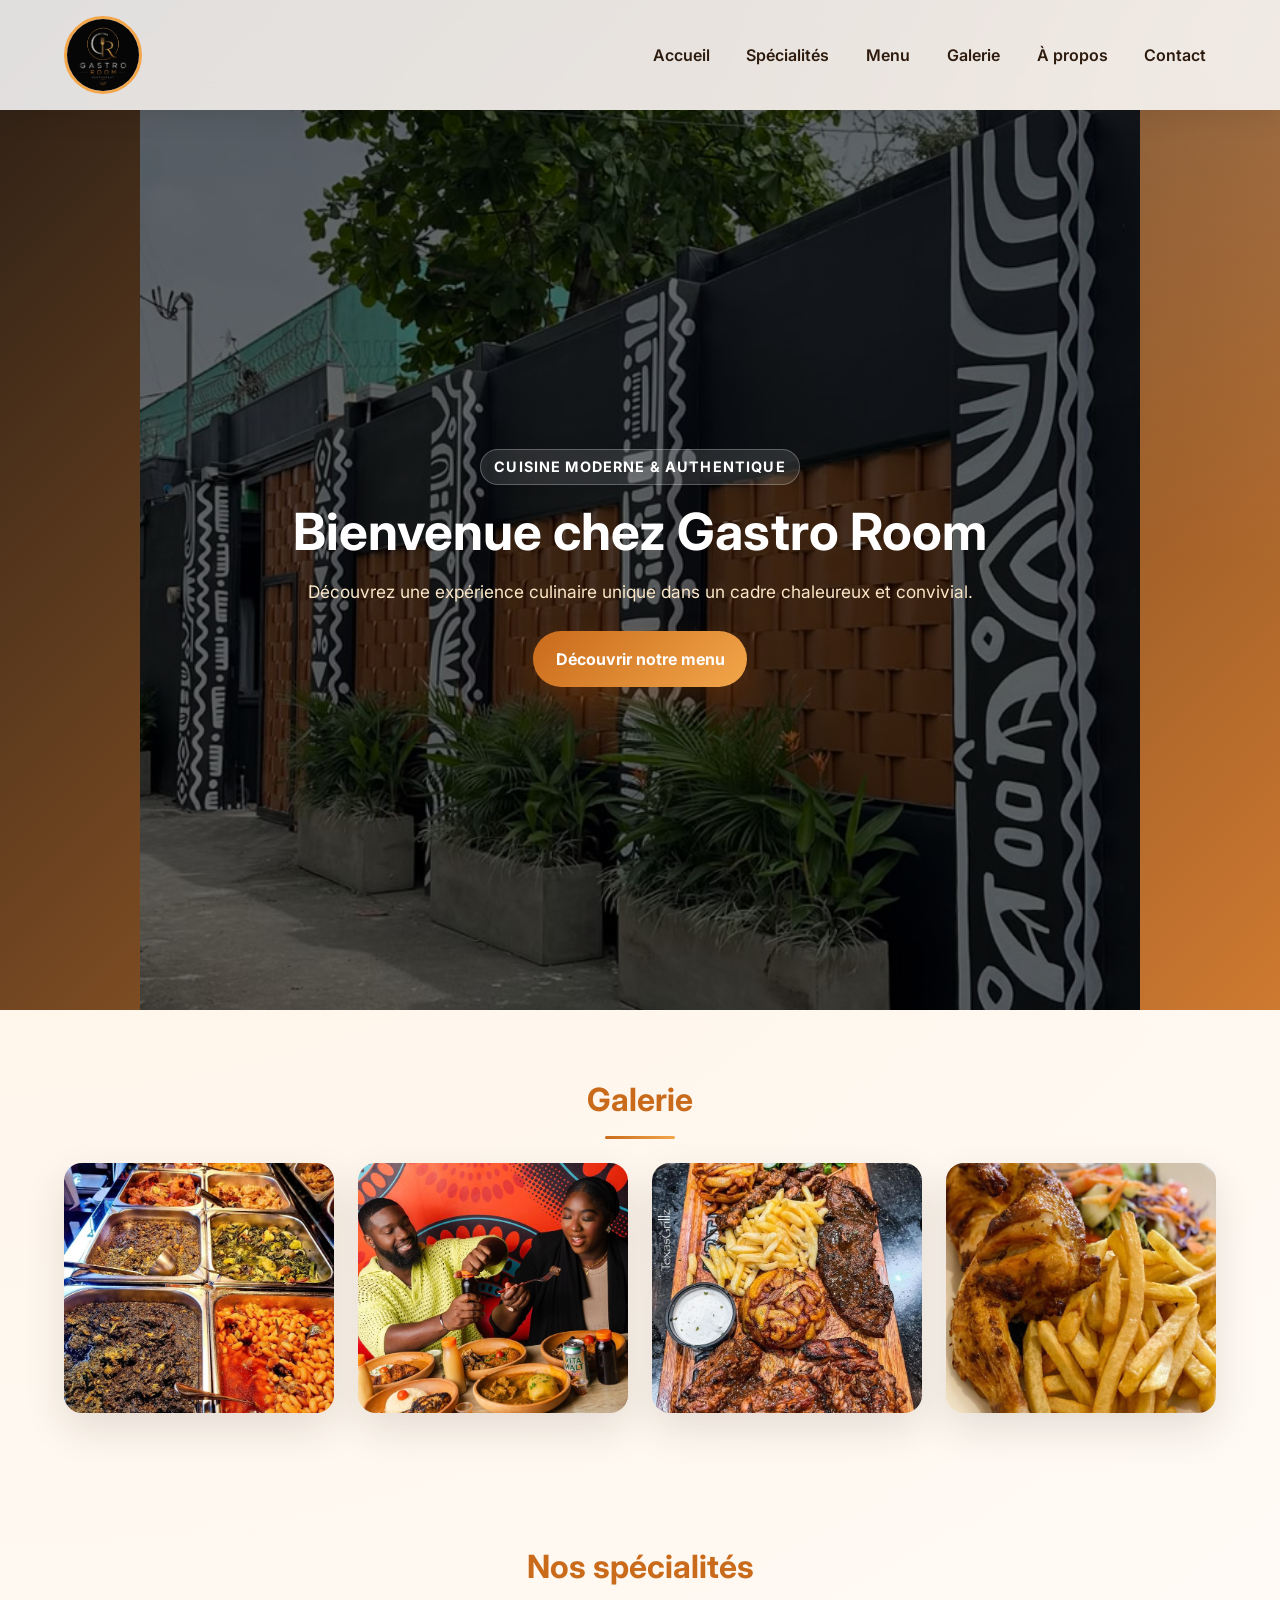
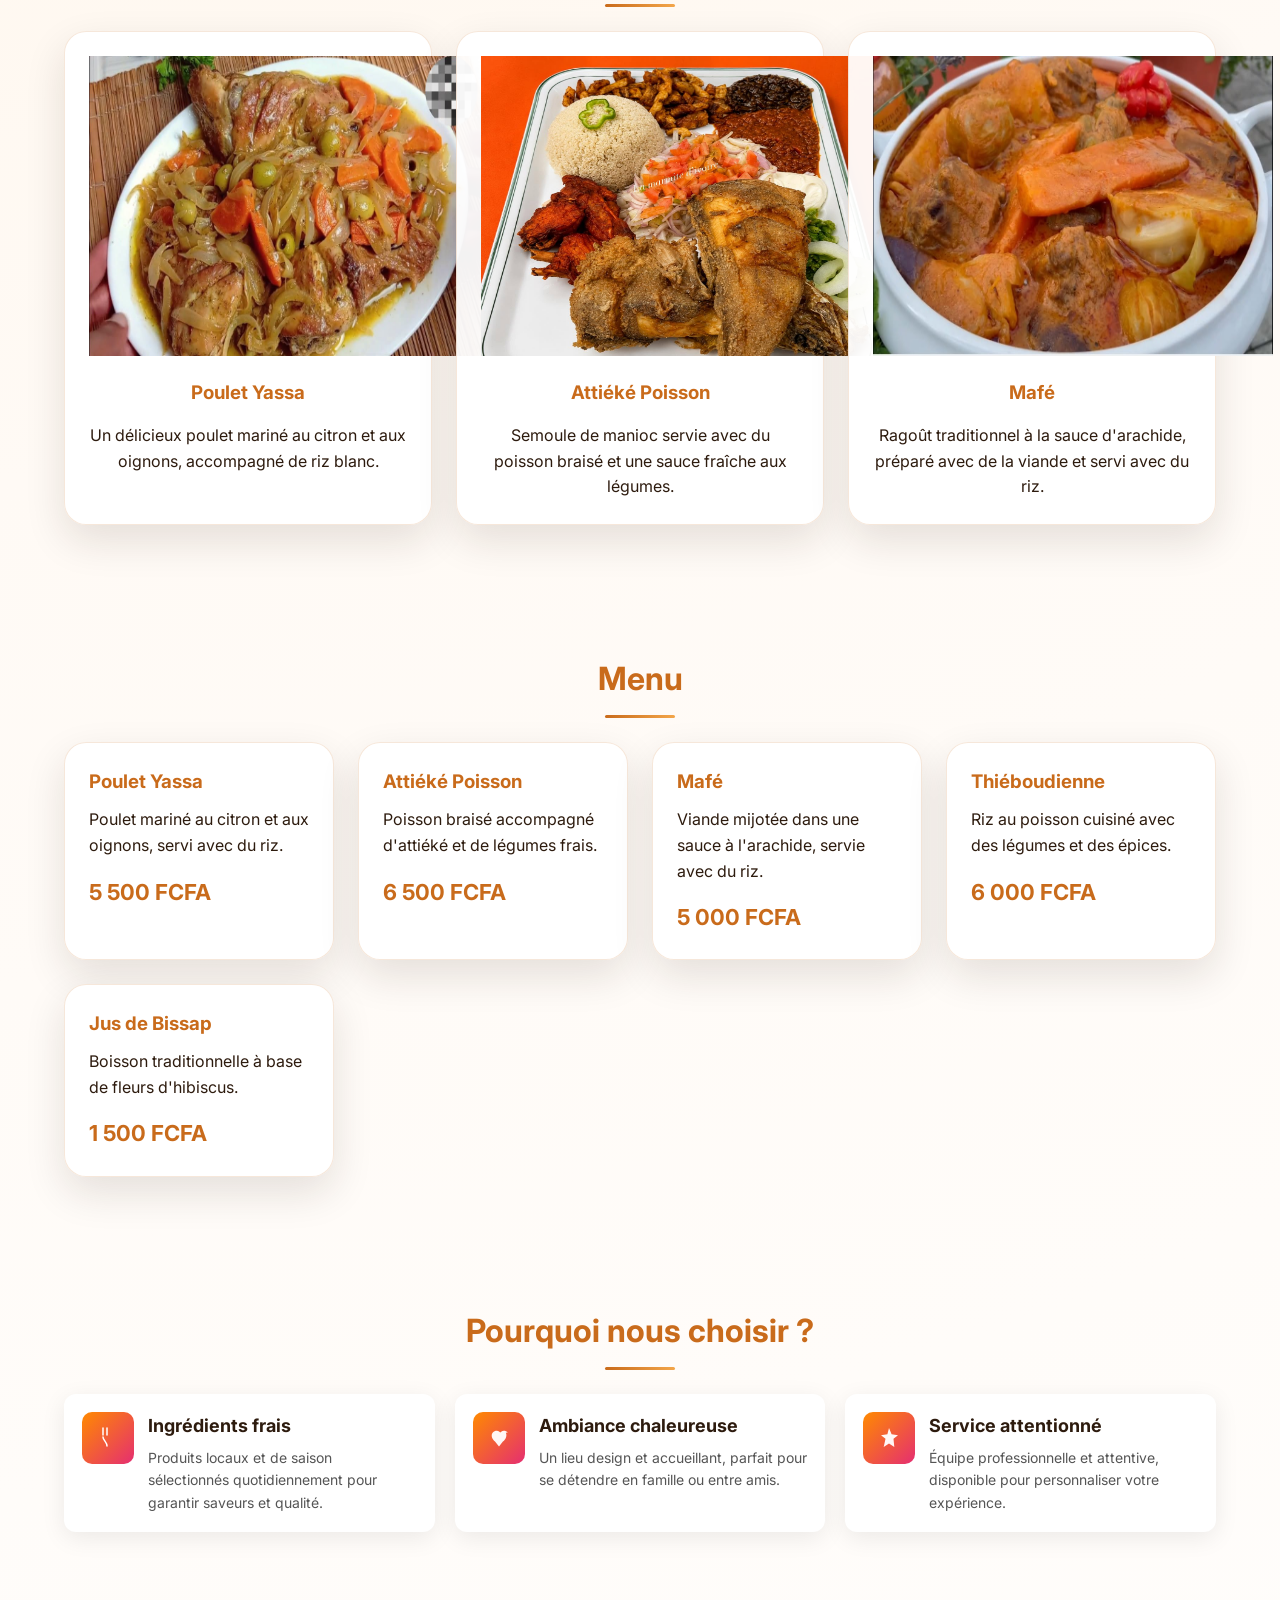
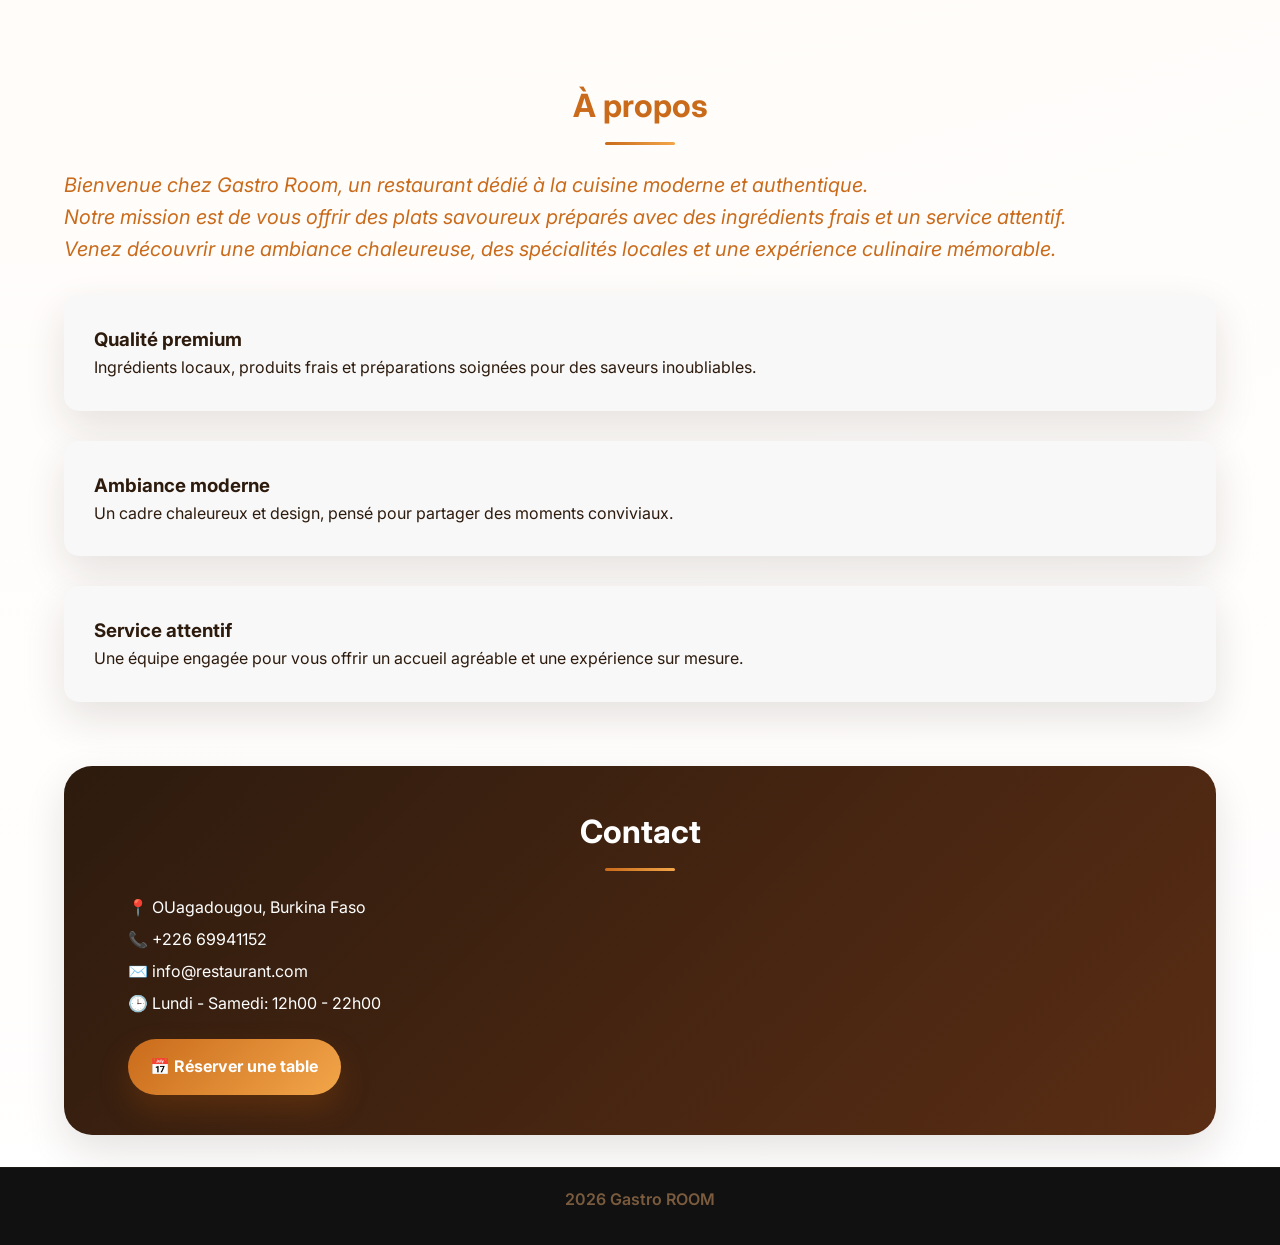
<file: index.html>
<!DOCTYPE html>
<html lang="fr">

<head>
    <meta charset="UTF-8">
    <meta name="viewport" content="width=device-width, initial-scale=1.0">
    <title>Gastro Room</title>
    <link rel="preconnect" href="https://fonts.googleapis.com">
    <link rel="preconnect" href="https://fonts.gstatic.com" crossorigin>
    <link href="https://fonts.googleapis.com/css2?family=Inter:wght@400;500;600;700;800&display=swap" rel="stylesheet">
    <link rel="stylesheet" href="restaurant.css">
</head>


<body>

    <!-- ================= HEADER ================= -->

    <header id="accueil">

        <nav class="navbar">

            <h1 class="logo">
               
                <img src="images/logo.png" width="100" height="100" alt="Logo du restaurant">
            </h1>

            <ul class="nav-links">
                <li><a href="#accueil">Accueil</a></li>
                <li><a href="#specialites">Spécialités</a></li>
                <li><a href="#menu">Menu</a></li>
                <li><a href="#galerie">Galerie</a></li>
                <li><a href="#apropos">À propos</a></li>
                <li><a href="#contact">Contact</a></li>
            </ul>

        </nav>

        <div class="hero">
            <span class="badge">Cuisine moderne & authentique</span>

            <h2>Bienvenue chez Gastro Room</h2>

            <p>
                Découvrez une expérience culinaire unique dans un cadre chaleureux et convivial.
            </p>

            <a href="#menu" class="btn">
                <!--je desire que quand on clique sur decouvrir notre menu sa ramene a la section notre menu-->




                
                    

                Découvrir notre menu

            </a>

        </div>

    </header>
    <!-- ================= GALERIE ================= -->

    <section id="galerie">

        <h2>Galerie</h2>

        <div class="gallery">

            <img src="images/img1.jpg" alt="img 1">
            <img src="images/img2.jpg" alt="img 2">
            <img src="images/img3.jpg" alt="img 3">
            <img src="images/img4.jpg" alt="img 4">

        </div>

    </section>

    <!-- ================= SPECIALITES ================= -->

   <section id="specialites">

    <h2>Nos spécialités</h2>
    <!--je veux ajouter des photos ,je veux la balise article-->

    <div class="cards">


        <div class="card">
            <img src="images/poulet.jpg" alt="Poulet Yassa" width="400" height="300">

            <h3>Poulet Yassa</h3>
            <p>Un délicieux poulet mariné au citron et aux oignons, accompagné de riz blanc.</p>
        </div>

        <div class="card">
            <img src="images/attieké.jpg" alt="Attiéké Poisson" width="400" height="300">
            <h3>Attiéké Poisson</h3>
            <p>Semoule de manioc servie avec du poisson braisé et une sauce fraîche aux légumes.</p>
        </div>

        <div class="card">
            <img src="images/mafé.jpg" alt="Mafé" width="400" height="300">
            <h3>Mafé</h3>
            <p>Ragoût traditionnel à la sauce d'arachide, préparé avec de la viande et servi avec du riz.</p>
        </div>

    </div>

</section>

    <!-- ================= MENU ================= -->
<section id="menu">

    <h2> Menu</h2>

    <div class="menu-items">

        <div class="item">
            <h3>Poulet Yassa</h3>
            <p>Poulet mariné au citron et aux oignons, servi avec du riz.</p>
            <span>5 500 FCFA</span>
        </div>

        <div class="item">
            <h3>Attiéké Poisson</h3>
            <p>Poisson braisé accompagné d'attiéké et de légumes frais.</p>
            <span>6 500 FCFA</span>
        </div>

        <div class="item">
            <h3> Mafé</h3>
            <p>Viande mijotée dans une sauce à l'arachide, servie avec du riz.</p>
            <span>5 000 FCFA</span>
        </div>

        <div class="item">
            <h3> Thiéboudienne</h3>
            <p>Riz au poisson cuisiné avec des légumes et des épices.</p>
            <span>6 000 FCFA</span>
        </div>

        <div class="item">
            <h3> Jus de Bissap</h3>
            <p>Boisson traditionnelle à base de fleurs d'hibiscus.</p>
            <span>1 500 FCFA</span>
        </div>

    </div>

</section>

    <!-- ================= SERVICES ================= -->

<section id="services">

    <h2>Pourquoi nous choisir ?</h2>
    <!-- section modernisée: grille responsive, icônes, et styles inline légers -->
    


    <div class="service-grid">

        <article class="service-card">
            <div class="service-icon" aria-hidden>
                <!-- fourchette/icône -->
                <svg width="24" height="24" viewBox="0 0 24 24" fill="none" xmlns="http://www.w3.org/2000/svg"><path d="M7 2v7" stroke="currentColor" stroke-width="1.5" stroke-linecap="round" stroke-linejoin="round"/><path d="M11 2v7" stroke="currentColor" stroke-width="1.5" stroke-linecap="round" stroke-linejoin="round"/><path d="M7 11c0 3 4 5 4 9" stroke="currentColor" stroke-width="1.5" stroke-linecap="round" stroke-linejoin="round"/></svg>
            </div>
            <div>
                <h3>Ingrédients frais</h3>
                <p>Produits locaux et de saison sélectionnés quotidiennement pour garantir saveurs et qualité.</p>
            </div>
        </article>

        <article class="service-card">
            <div class="service-icon" aria-hidden>
                <!-- coeur/icône -->
                <svg width="24" height="24" viewBox="0 0 24 24" fill="none" xmlns="http://www.w3.org/2000/svg"><path d="M20.8 6.6c-1.7-2-4.8-2.4-6.6-.9l-.9.8-.9-.8c-1.8-1.5-4.9-1.1-6.6.9-2.1 2.5-1 6.4 2.2 8.9L12 20.5l3.9-4.9c3.2-2.5 4.3-6.4 2.9-8.9z" stroke="currentColor" stroke-width="0" fill="rgba(255,255,255,0.95)"/></svg>
            </div>
            <div>
                <h3>Ambiance chaleureuse</h3>
                <p>Un lieu design et accueillant, parfait pour se détendre en famille ou entre amis.</p>
            </div>
        </article>

        <article class="service-card">
            <div class="service-icon" aria-hidden>
                <!-- etoile/icône -->
                <svg width="24" height="24" viewBox="0 0 24 24" fill="none" xmlns="http://www.w3.org/2000/svg"><path d="M12 2l2.6 6.3L21 9.2l-4.5 3.5L17.3 21 12 17.6 6.7 21l1.8-8.3L4 9.2l6.4-.9L12 2z" stroke="currentColor" stroke-width="0" fill="rgba(255,255,255,0.95)"/></svg>
            </div>
            <div>
                <h3>Service attentionné</h3>
                <p>Équipe professionnelle et attentive, disponible pour personnaliser votre expérience.</p>
            </div>
        </article>

    </div>

</section>

    <!-- ================= A PROPOS ================= -->

    <section id="apropos">

        <div class="about-wrapper">
            <div class="about-intro">
                <h2>À propos</h2>
               <em><p>Bienvenue chez Gastro Room, un restaurant dédié à la cuisine moderne et authentique.</p>
                <p>Notre mission est de vous offrir des plats savoureux préparés avec des ingrédients frais et un service attentif.</p>
                <p>Venez découvrir une ambiance chaleureuse, des spécialités locales et une expérience culinaire mémorable.</p>
                </em>
            </div>

            <div class="about-highlights">
                <article class="about-card">
                    <h3>Qualité premium</h3>
                    <p>Ingrédients locaux, produits frais et préparations soignées pour des saveurs inoubliables.</p>
                </article>
                <article class="about-card">
                    <h3>Ambiance moderne</h3>
                    <p>Un cadre chaleureux et design, pensé pour partager des moments conviviaux.</p>
                </article>
                <article class="about-card">
                    <h3>Service attentif</h3>
                    <p>Une équipe engagée pour vous offrir un accueil agréable et une expérience sur mesure.</p>
                </article>
            </div>
        </div>

    </section>


    <!-- ================= CONTACT ================= -->

    <section id="contact">

        <h2>Contact</h2>

        <p>📍 OUagadougou, Burkina Faso</p>

        <p>📞 +226 69941152</p>

        <p>✉️ info@restaurant.com</p>

        <p>🕒 Lundi - Samedi: 12h00 - 22h00</p>
<a href="https://wa.me/22669941152" class="btn">
    📅 Réserver une table
</a>

    </section>

    <!-- ================= FOOTER ================= -->

    <footer>

        <p>
                2026 Gastro ROOM
        </p>

    </footer>

</body>

</html>
</file>
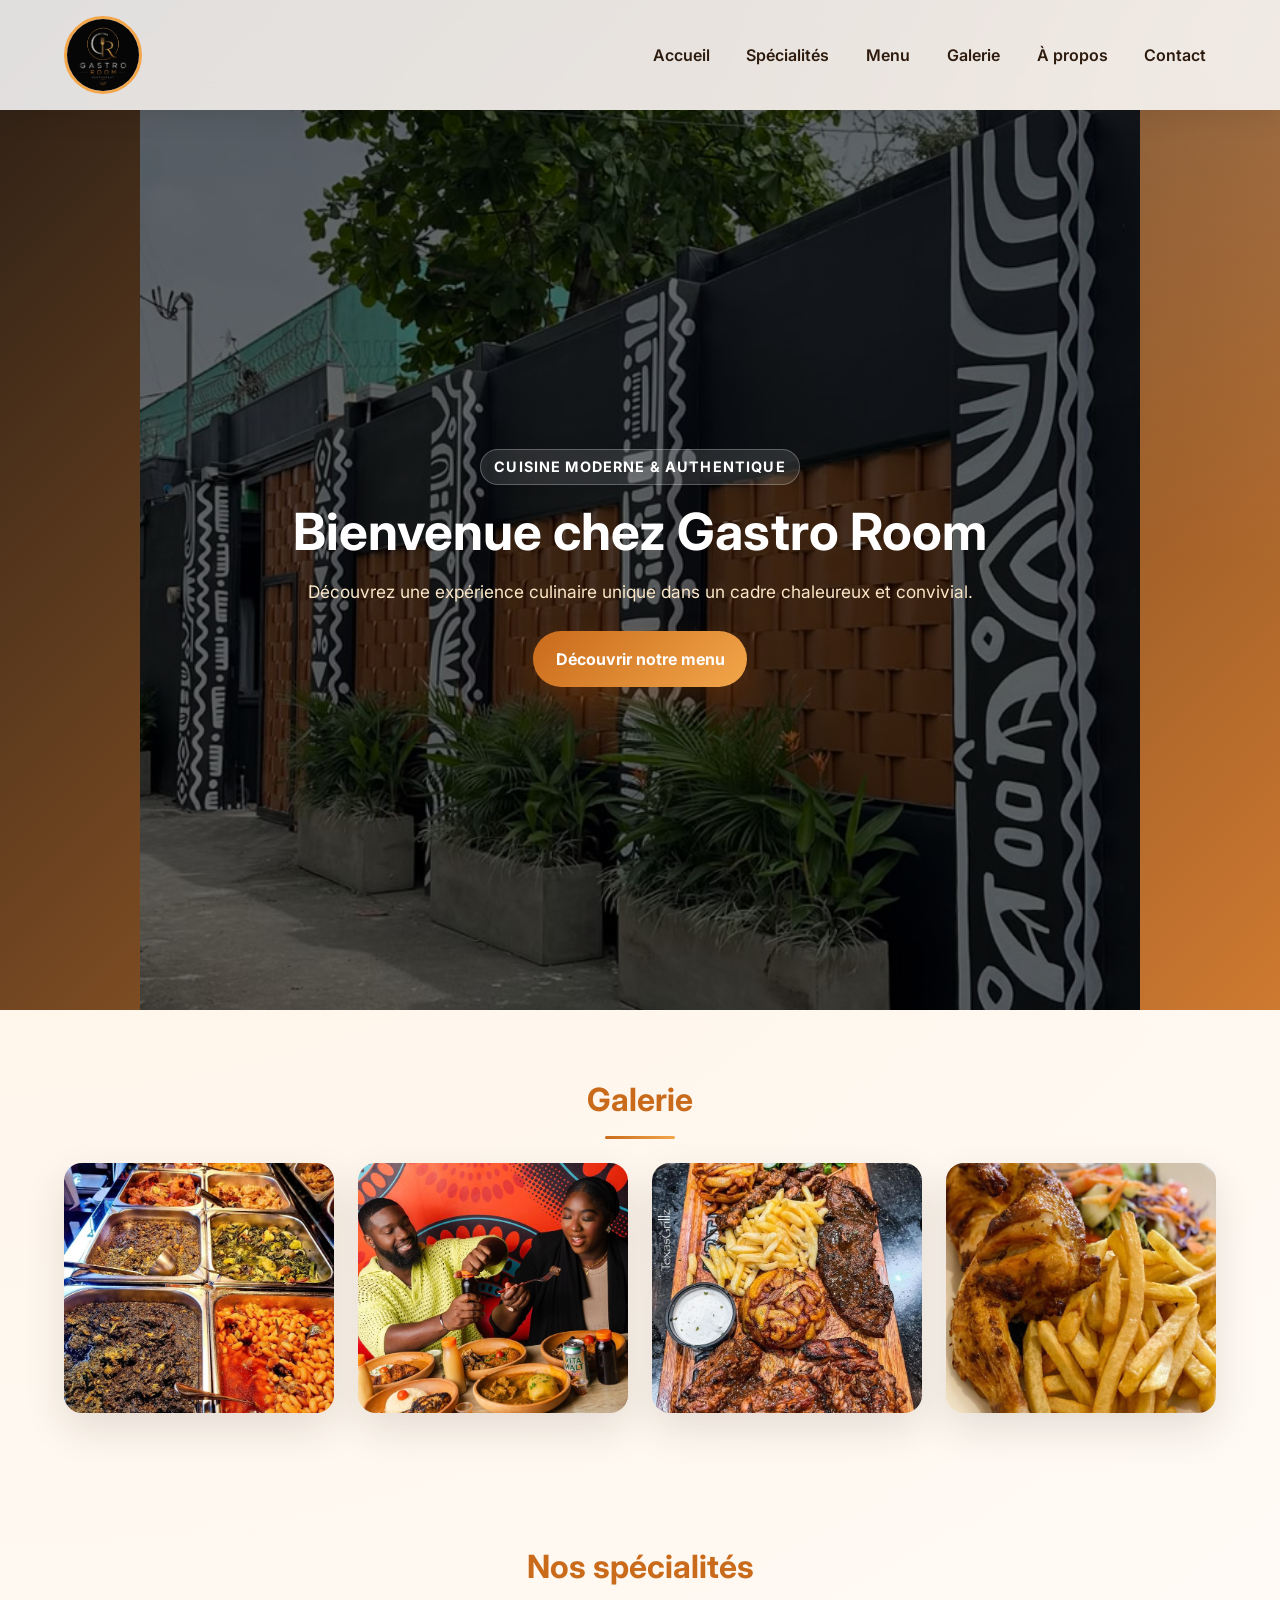
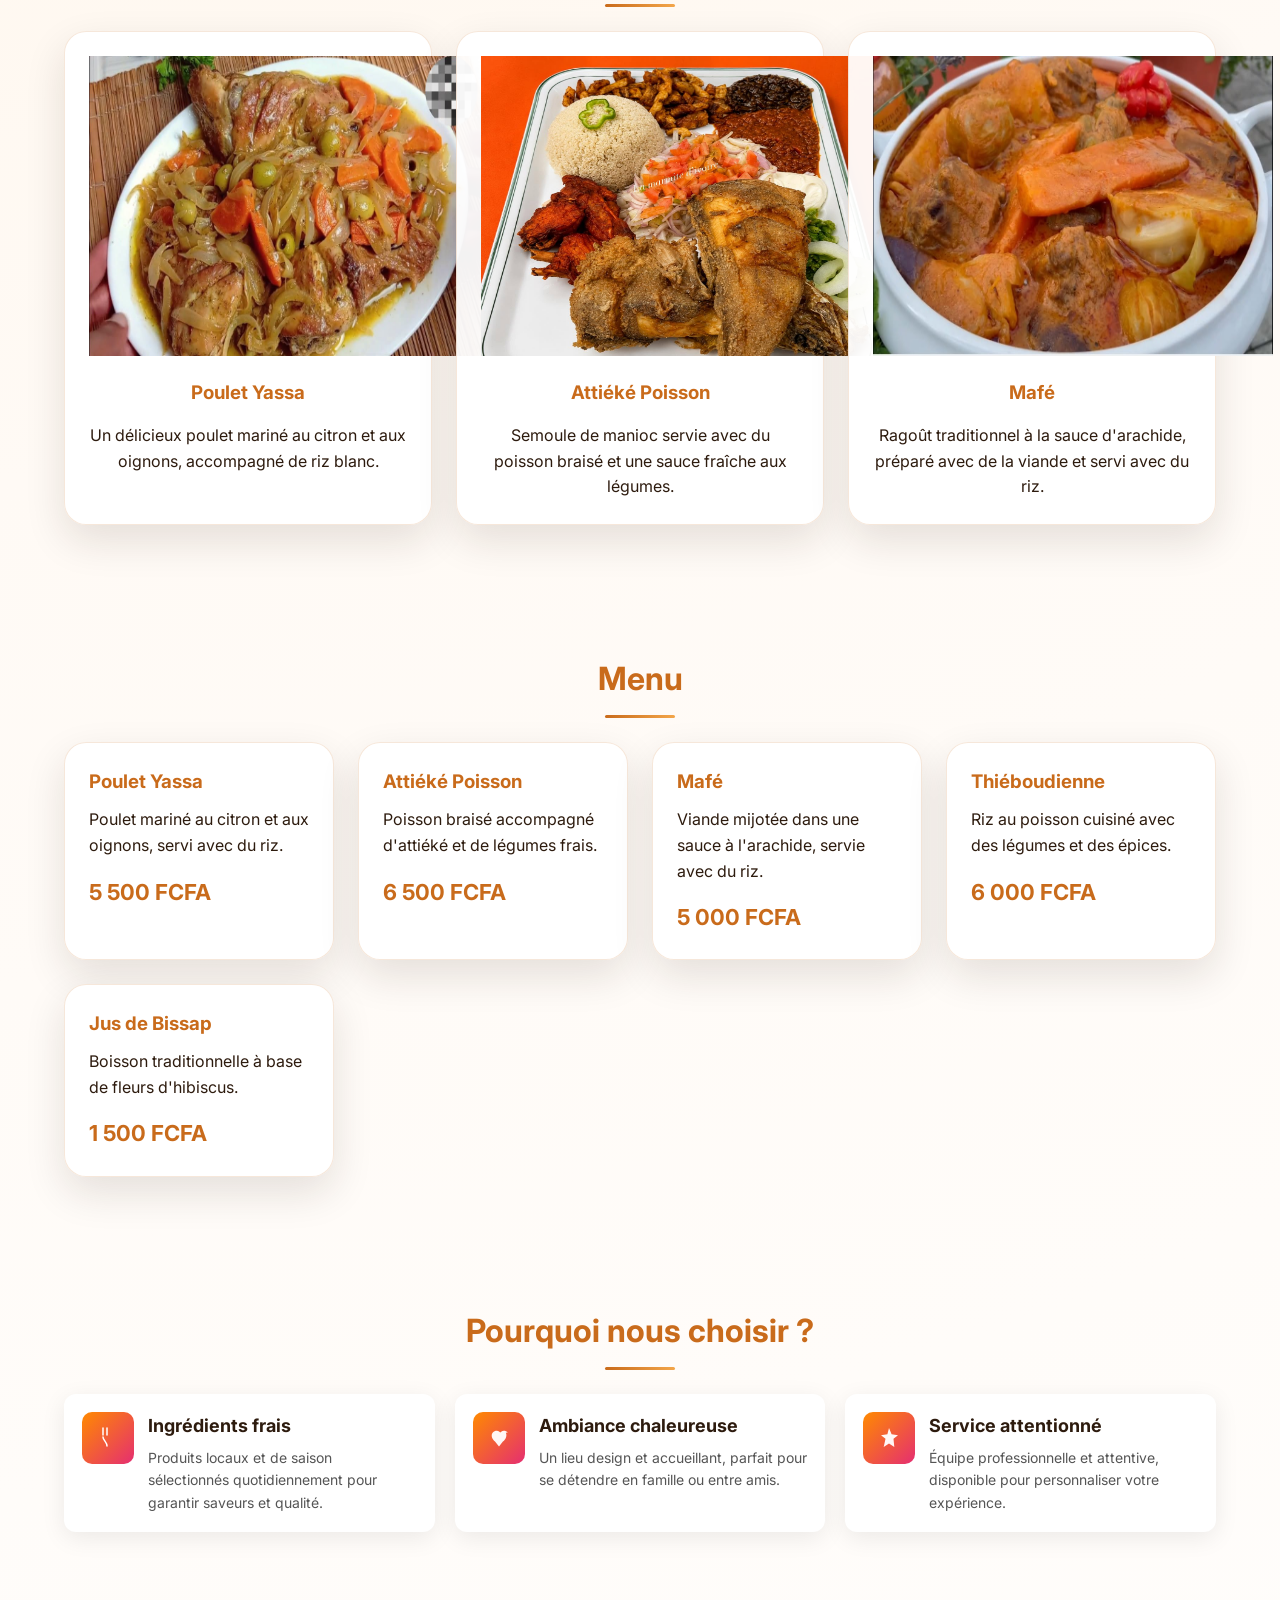
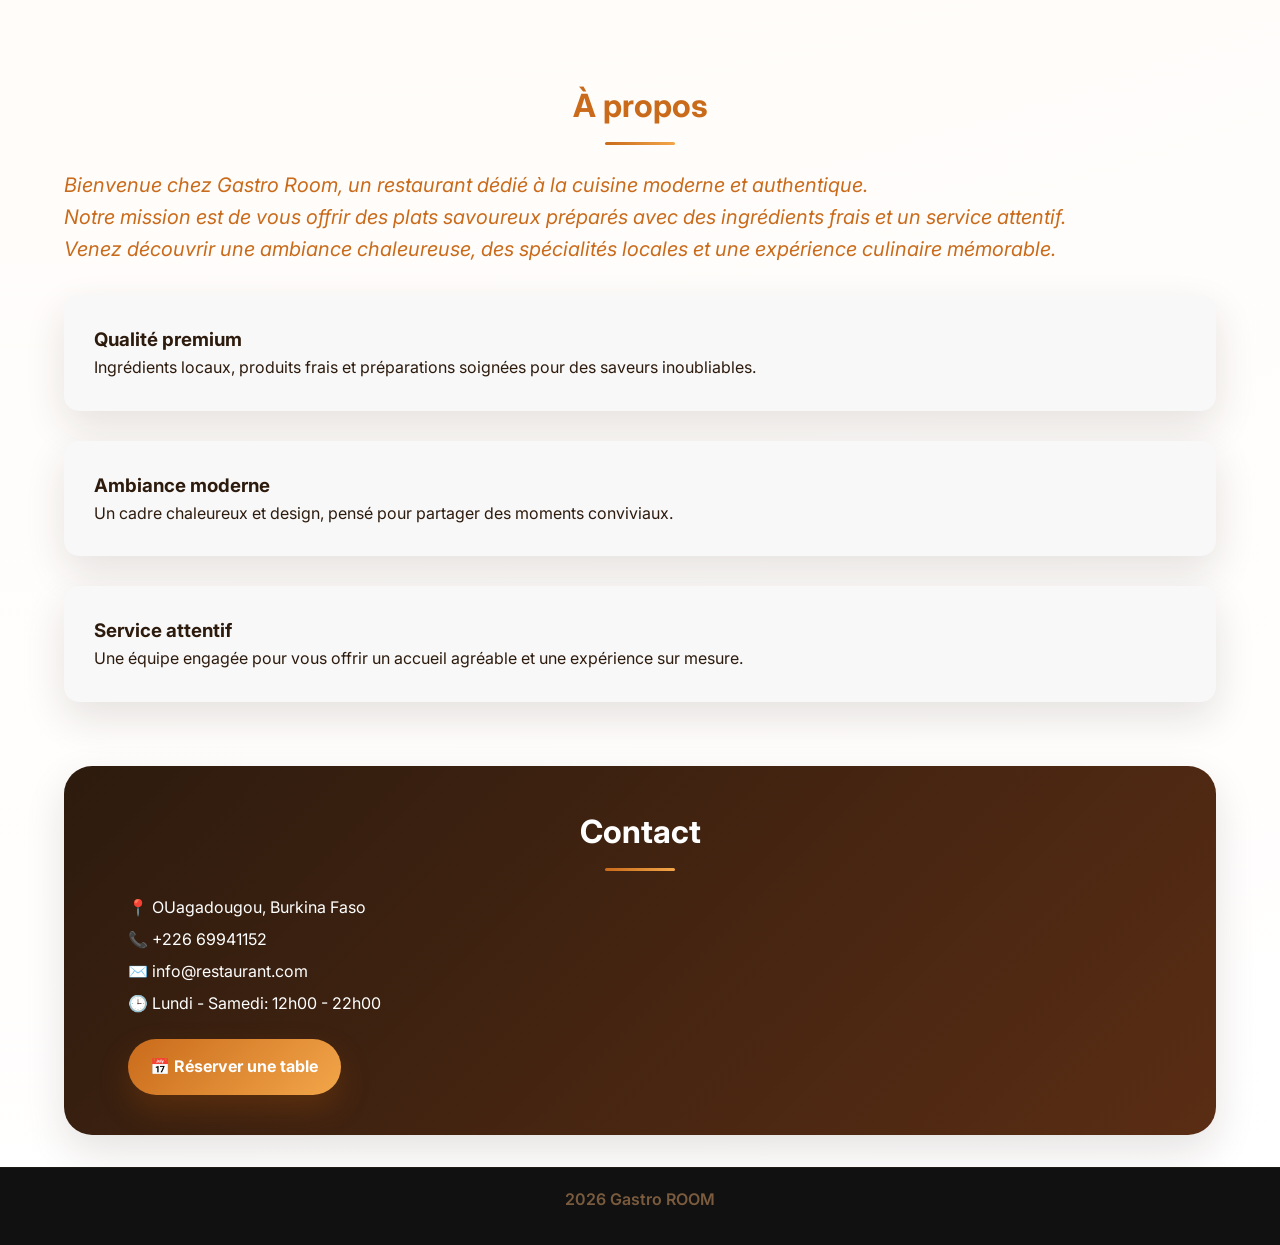
<file: site restaurant.html>
<!DOCTYPE html>
<html lang="fr">

<head>
    <meta charset="UTF-8">
    <meta name="viewport" content="width=device-width, initial-scale=1.0">
    <title>Gastro Room</title>
    <link rel="preconnect" href="https://fonts.googleapis.com">
    <link rel="preconnect" href="https://fonts.gstatic.com" crossorigin>
    <link href="https://fonts.googleapis.com/css2?family=Inter:wght@400;500;600;700;800&display=swap" rel="stylesheet">
    <link rel="stylesheet" href="restaurant.css">
</head>


<body>

    <!-- ================= HEADER ================= -->

    <header id="accueil">

        <nav class="navbar">

            <h1 class="logo">
               
                <img src="images/logo.png" width="100" height="100" alt="Logo du restaurant">
            </h1>

            <ul class="nav-links">
                <li><a href="#accueil">Accueil</a></li>
                <li><a href="#specialites">Spécialités</a></li>
                <li><a href="#menu">Menu</a></li>
                <li><a href="#galerie">Galerie</a></li>
                <li><a href="#apropos">À propos</a></li>
                <li><a href="#contact">Contact</a></li>
            </ul>

        </nav>

        <div class="hero">
            <span class="badge">Cuisine moderne & authentique</span>

            <h2>Bienvenue chez Gastro Room</h2>

            <p>
                Découvrez une expérience culinaire unique dans un cadre chaleureux et convivial.
            </p>

            <a href="#menu" class="btn">
                <!--je desire que quand on clique sur decouvrir notre menu sa ramene a la section notre menu-->




                
                    

                Découvrir notre menu

            </a>

        </div>

    </header>
    <!-- ================= GALERIE ================= -->

    <section id="galerie">

        <h2>Galerie</h2>

        <div class="gallery">

            <img src="images/img1.jpg" alt="img 1">
            <img src="images/img2.jpg" alt="img 2">
            <img src="images/img3.jpg" alt="img 3">
            <img src="images/img4.jpg" alt="img 4">

        </div>

    </section>

    <!-- ================= SPECIALITES ================= -->

   <section id="specialites">

    <h2>Nos spécialités</h2>
    <!--je veux ajouter des photos ,je veux la balise article-->

    <div class="cards">


        <div class="card">
            <img src="images/poulet.jpg" alt="Poulet Yassa" width="400" height="300">

            <h3>Poulet Yassa</h3>
            <p>Un délicieux poulet mariné au citron et aux oignons, accompagné de riz blanc.</p>
        </div>

        <div class="card">
            <img src="images/attieké.jpg" alt="Attiéké Poisson" width="400" height="300">
            <h3>Attiéké Poisson</h3>
            <p>Semoule de manioc servie avec du poisson braisé et une sauce fraîche aux légumes.</p>
        </div>

        <div class="card">
            <img src="images/mafé.jpg" alt="Mafé" width="400" height="300">
            <h3>Mafé</h3>
            <p>Ragoût traditionnel à la sauce d'arachide, préparé avec de la viande et servi avec du riz.</p>
        </div>

    </div>

</section>

    <!-- ================= MENU ================= -->
<section id="menu">

    <h2> Menu</h2>

    <div class="menu-items">

        <div class="item">
            <h3>Poulet Yassa</h3>
            <p>Poulet mariné au citron et aux oignons, servi avec du riz.</p>
            <span>5 500 FCFA</span>
        </div>

        <div class="item">
            <h3>Attiéké Poisson</h3>
            <p>Poisson braisé accompagné d'attiéké et de légumes frais.</p>
            <span>6 500 FCFA</span>
        </div>

        <div class="item">
            <h3> Mafé</h3>
            <p>Viande mijotée dans une sauce à l'arachide, servie avec du riz.</p>
            <span>5 000 FCFA</span>
        </div>

        <div class="item">
            <h3> Thiéboudienne</h3>
            <p>Riz au poisson cuisiné avec des légumes et des épices.</p>
            <span>6 000 FCFA</span>
        </div>

        <div class="item">
            <h3> Jus de Bissap</h3>
            <p>Boisson traditionnelle à base de fleurs d'hibiscus.</p>
            <span>1 500 FCFA</span>
        </div>

    </div>

</section>

    <!-- ================= SERVICES ================= -->

<section id="services">

    <h2>Pourquoi nous choisir ?</h2>
    <!-- section modernisée: grille responsive, icônes, et styles inline légers -->
    


    <div class="service-grid">

        <article class="service-card">
            <div class="service-icon" aria-hidden>
                <!-- fourchette/icône -->
                <svg width="24" height="24" viewBox="0 0 24 24" fill="none" xmlns="http://www.w3.org/2000/svg"><path d="M7 2v7" stroke="currentColor" stroke-width="1.5" stroke-linecap="round" stroke-linejoin="round"/><path d="M11 2v7" stroke="currentColor" stroke-width="1.5" stroke-linecap="round" stroke-linejoin="round"/><path d="M7 11c0 3 4 5 4 9" stroke="currentColor" stroke-width="1.5" stroke-linecap="round" stroke-linejoin="round"/></svg>
            </div>
            <div>
                <h3>Ingrédients frais</h3>
                <p>Produits locaux et de saison sélectionnés quotidiennement pour garantir saveurs et qualité.</p>
            </div>
        </article>

        <article class="service-card">
            <div class="service-icon" aria-hidden>
                <!-- coeur/icône -->
                <svg width="24" height="24" viewBox="0 0 24 24" fill="none" xmlns="http://www.w3.org/2000/svg"><path d="M20.8 6.6c-1.7-2-4.8-2.4-6.6-.9l-.9.8-.9-.8c-1.8-1.5-4.9-1.1-6.6.9-2.1 2.5-1 6.4 2.2 8.9L12 20.5l3.9-4.9c3.2-2.5 4.3-6.4 2.9-8.9z" stroke="currentColor" stroke-width="0" fill="rgba(255,255,255,0.95)"/></svg>
            </div>
            <div>
                <h3>Ambiance chaleureuse</h3>
                <p>Un lieu design et accueillant, parfait pour se détendre en famille ou entre amis.</p>
            </div>
        </article>

        <article class="service-card">
            <div class="service-icon" aria-hidden>
                <!-- etoile/icône -->
                <svg width="24" height="24" viewBox="0 0 24 24" fill="none" xmlns="http://www.w3.org/2000/svg"><path d="M12 2l2.6 6.3L21 9.2l-4.5 3.5L17.3 21 12 17.6 6.7 21l1.8-8.3L4 9.2l6.4-.9L12 2z" stroke="currentColor" stroke-width="0" fill="rgba(255,255,255,0.95)"/></svg>
            </div>
            <div>
                <h3>Service attentionné</h3>
                <p>Équipe professionnelle et attentive, disponible pour personnaliser votre expérience.</p>
            </div>
        </article>

    </div>

</section>

    <!-- ================= A PROPOS ================= -->

    <section id="apropos">

        <div class="about-wrapper">
            <div class="about-intro">
                <h2>À propos</h2>
               <em><p>Bienvenue chez Gastro Room, un restaurant dédié à la cuisine moderne et authentique.</p>
                <p>Notre mission est de vous offrir des plats savoureux préparés avec des ingrédients frais et un service attentif.</p>
                <p>Venez découvrir une ambiance chaleureuse, des spécialités locales et une expérience culinaire mémorable.</p>
                </em>
            </div>

            <div class="about-highlights">
                <article class="about-card">
                    <h3>Qualité premium</h3>
                    <p>Ingrédients locaux, produits frais et préparations soignées pour des saveurs inoubliables.</p>
                </article>
                <article class="about-card">
                    <h3>Ambiance moderne</h3>
                    <p>Un cadre chaleureux et design, pensé pour partager des moments conviviaux.</p>
                </article>
                <article class="about-card">
                    <h3>Service attentif</h3>
                    <p>Une équipe engagée pour vous offrir un accueil agréable et une expérience sur mesure.</p>
                </article>
            </div>
        </div>

    </section>


    <!-- ================= CONTACT ================= -->

    <section id="contact">

        <h2>Contact</h2>

        <p>📍 OUagadougou, Burkina Faso</p>

        <p>📞 +226 69941152</p>

        <p>✉️ info@restaurant.com</p>

        <p>🕒 Lundi - Samedi: 12h00 - 22h00</p>
<a href="https://wa.me/22669941152" class="btn">
    📅 Réserver une table
</a>

    </section>

    <!-- ================= FOOTER ================= -->

    <footer>

        <p>
                2026 Gastro ROOM
        </p>

    </footer>

</body>

</html>
</file>
<file: restaurant.css>
/* =========================
   VARIABLES
========================= */
:root{
    --primary:#d4af37;
    --secondary:#111827;
    --light:#f8f8f8;
    --white:#ffffff;
    --text:#444;
    --shadow:0 10px 25px rgba(0,0,0,.12);
}

/* =========================
   STYLE GLOBAL
========================= */

*{
    margin:0;
    padding:0;
    box-sizing:border-box;
    scroll-behavior:smooth;
}

body{
    font-family:'Segoe UI',sans-serif;
    color:var(--text);
    background:var(--light);
}

/* =========================
   NAVBAR
========================= */

.navbar{
    display:flex;
    justify-content:space-between;
    align-items:center;
    padding:20px 8%;
    background:rgba(17,17,17,.95);
    position:fixed;
    width:100%;
    top:0;
    left:0;
    z-index:1000;
}
.logo{
    display:flex;
    align-items:center;
    gap:8px;
    font-size:24px;
    font-weight:bold;
    color:white;
    transition:all 0.4s cubic-bezier(0.34,1.56,0.64,1);
    cursor:pointer;
}


.nav-links{
    display:flex;
    gap:30px;
    list-style:none;
}

.nav-links a{
    color:white;
    text-decoration:none;
    transition:.3s;
    font-weight:500;
}

.nav-links a:hover{
    color:var(--primary);
}

/* =========================
   HERO
========================= */

.hero{
    height:100vh;

    background:
    linear-gradient(rgba(0,0,0,.6),rgba(0,0,0,.6)),
    url("images/image restaurant.jpg") center/cover;

    display:flex;
    flex-direction:column;
    justify-content:center;
    align-items:center;

    text-align:center;
    color:white;
    padding:20px;
}

.hero h2{
    font-size:55px;
    margin-bottom:20px;
}

.hero p{
    font-size:20px;
    max-width:700px;
    margin-bottom:30px;
}

/* =========================
   BOUTON
========================= */

.btn{
    display:inline-block;
    padding:15px 35px;
    background:var(--primary);
    color:#111;
    text-decoration:none;
    border-radius:40px;
    font-weight:bold;
    transition:.3s;
}

.btn:hover{
    transform:translateY(-4px);
    background:#e8c04b;
}

/* =========================
   TITRES
========================= */

section{
    padding:90px 8%;
}

section h2{
    text-align:center;
    font-size:38px;
    margin-bottom:50px;
    color:var(--secondary);
}

/* =========================
   SPECIALITES
========================= */

.cards{
    display:grid;
    grid-template-columns:repeat(auto-fit,minmax(260px,1fr));
    gap:30px;
}

.card{
    background:white;
    padding:30px;
    border-radius:15px;
    box-shadow:var(--shadow);
    transition:.4s;
    text-align:center;
}

.card:hover{
    transform:translateY(-10px);
}

.card h3{
    color:var(--primary);
    margin:15px 0;
}

/* =========================
   MENU
========================= */

.menu-items{
    display:grid;
    grid-template-columns:repeat(auto-fit,minmax(250px,1fr));
    gap:30px;
}

.item{
    background:white;
    border-radius:15px;
    padding:25px;
    box-shadow:var(--shadow);
    transition:.4s;
}

.item:hover{
    transform:scale(1.05);
}

.item h3{
    color:var(--primary);
    margin-bottom:10px;
}

.item p{
    margin-bottom:15px;
}

.item span{
    font-size:22px;
    font-weight:bold;
}

/* =========================
   GALERIE
========================= */

.gallery{
    display:grid;
    grid-template-columns:repeat(auto-fit,minmax(250px,1fr));
    gap:20px;
}

.gallery img{
    width:100%;
    height:250px;
    object-fit:cover;
    border-radius:15px;
    transition:.4s;
}

.gallery img:hover{
    transform:scale(1.05);
}

/* =========================
   A PROPOS
========================= */

.about{
    background:white;
    text-align:center;
}

.about p{
    max-width:850px;
    margin:auto;
    font-size:18px;
    line-height:1.8;
}
.about-hightlight{
    color:var(--primary);
    font-weight:bold;
}
.about-card{
    background:var(--light);
    padding:30px;
    border-radius:15px;
    box-shadow:var(--shadow);
    margin-top:30px;
}
.about-intro{
    font-size:20px;
    margin-bottom:15px;
    color:var(--primary);
}
/* =========================
   CONTACT
========================= */

.contact{
    text-align:center;
    background:#f2f2f2;
}

.contact p{
    margin:15px 0;
    font-size:18px;
}

/* =========================
   FOOTER
========================= */

footer{
    background:#111;
    color:white;
    text-align:center;
    padding:25px;
}

/* =========================
   RESPONSIVE
========================= */

@media(max-width:768px){

    .navbar{
        flex-direction:column;
        gap:20px;
    }

    .nav-links{
        flex-wrap:wrap;
        justify-content:center;
        gap:15px;
    }

    .hero h2{
        font-size:38px;
    }

    .hero p{
        font-size:18px;
    }

}
   :root {
        --primary: #c96b1b;
        --accent: #f3a64a;
        --bg: #fffaf5;
        --text: #2d1b0e;
        --muted: #7a5b3e;
        --card: rgba(255, 255, 255, 0.95);
        --shadow: 0 16px 40px rgba(45, 27, 14, 0.12);
        --border: rgba(201, 107, 27, 0.16);
    }

    * {
        box-sizing: border-box;
    }

    html {
        scroll-behavior: smooth;
    }

    body {
        margin: 0;
        font-family: 'Inter', 'Segoe UI', sans-serif;
        background: radial-gradient(circle at top left, #fff3e3 0%, var(--bg) 45%, #ffffff 100%);
        color: var(--text);
        line-height: 1.6;
    }

    header {
        background: linear-gradient(135deg, rgba(31, 19, 10, 0.95), rgba(201, 107, 27, 0.9));
        color: #fff;
        position: relative;
        overflow: hidden;
    }

    header::before {
        content: "";
        position: absolute;
        inset: 0;
        background: radial-gradient(circle at top right, rgba(255, 255, 255, 0.15), transparent 35%);
        pointer-events: none;
    }

    .navbar {
        display: flex;
        justify-content: space-between;
        align-items: center;
        padding: 1rem 5%;
        position: sticky;
        top: 0;
        backdrop-filter: blur(14px);
        background: rgba(255, 255, 255, 0.86);
        box-shadow: 0 8px 24px rgba(0, 0, 0, 0.08);
        z-index: 20;
    }

    .logo img {
        border-radius: 50%;
        object-fit: cover;
        border: 3px solid var(--accent);
        width: 78px;
        height: 78px;
    }

    .nav-links {
        display: flex;
        gap: 1.1rem;
        list-style: none;
        margin: 0;
        padding: 0;
    }

    .nav-links a {
        color: var(--text);
        text-decoration: none;
        font-weight: 600;
        padding: 0.35rem 0.6rem;
        border-radius: 999px;
        transition: all 0.25s ease;
    }

    .nav-links a:hover {
        color: var(--primary);
        background: rgba(243, 166, 74, 0.18);
        transform: translateY(-1px);
    }

    .hero {
        padding: 5.5rem 5% 4.5rem;
        text-align: center;
        max-width: 1000px;
        margin: 0 auto;
        position: relative;
        z-index: 1;
    }

    .hero .badge {
        display: inline-block;
        padding: 0.35rem 0.8rem;
        margin-bottom: 1rem;
        border: 1px solid rgba(255, 255, 255, 0.25);
        border-radius: 999px;
        background: rgba(255, 255, 255, 0.12);
        font-size: 0.9rem;
        letter-spacing: 0.08em;
        text-transform: uppercase;
        font-weight: 700;
    }

    .hero h2 {
        font-size: clamp(2.1rem, 4vw, 3.4rem);
        margin: 0 0 1rem;
        line-height: 1.2;
    }

    .hero p {
        font-size: 1.08rem;
        max-width: 760px;
        margin: 0 auto 1.6rem;
        color: #fbe7c7;
    }

    .btn {
        display: inline-block;
        padding: 0.95rem 1.4rem;
        border-radius: 999px;
        background: linear-gradient(135deg, var(--primary), var(--accent));
        color: white;
        text-decoration: none;
        font-weight: 700;
        box-shadow: 0 14px 30px rgba(180, 83, 9, 0.25);
        transition: transform 0.2s ease, box-shadow 0.2s ease;
    }

    .btn:hover {
        transform: translateY(-3px);
        box-shadow: 0 16px 35px rgba(180, 83, 9, 0.3);
    }

    section {
        padding: 4rem 5%;
    }

    section h2 {
        font-size: 2rem;
        margin: 0 0 1.5rem;
        text-align: center;
        color: var(--primary);
        position: relative;
    }

    section h2::after {
        content: "";
        display: block;
        width: 70px;
        height: 3px;
        background: linear-gradient(90deg, var(--primary), var(--accent));
        margin: 0.7rem auto 0;
        border-radius: 999px;
    }

    .cards,
    .menu-items,
    .gallery {
        display: grid;
        gap: 1.5rem;
    }

    .cards {
        grid-template-columns: repeat(auto-fit, minmax(220px, 1fr));
    }

    .card,
    .item {
        background: var(--card);
        border: 1px solid var(--border);
        border-radius: 22px;
        padding: 1.5rem;
        box-shadow: var(--shadow);
        transition: transform 0.25s ease, box-shadow 0.25s ease;
    }

    .card:hover,
    .item:hover {
        transform: translateY(-4px);
        box-shadow: 0 20px 45px rgba(45, 27, 14, 0.16);
    }

    .item span {
        display: block;
        margin-top: 1rem;
        font-weight: 700;
        color: var(--primary);
    }

    .menu-items {
        grid-template-columns: repeat(auto-fit, minmax(240px, 1fr));
    }

    .gallery {
        grid-template-columns: repeat(auto-fit, minmax(180px, 1fr));
    }

    .gallery img {
        width: 100%;
        aspect-ratio: 4 / 3;
        object-fit: cover;
        border-radius: 18px;
        box-shadow: var(--shadow);
        transition: transform 0.25s ease;
    }

    .gallery img:hover {
        transform: scale(1.02);
    }

    #contact {
        background: linear-gradient(135deg, #2d1b0e, #5a2d14);
        color: #fff;
        border-radius: 28px;
        margin: 0 5% 2rem;
        padding: 2.5rem 5%;
        box-shadow: var(--shadow);
    }

    #contact h2 {
        color: #fff;
    }

    #contact p {
        margin: 0.4rem 0;
    }

    #contact .btn {
        margin-top: 1rem;
    }

    footer {
        text-align: center;
        padding: 1.2rem 5% 2rem;
        color: var(--muted);
        font-weight: 600;
        border-top: 1px solid rgba(124, 92, 62, 0.12);
    }

    @media (max-width: 700px) {
        .navbar {
            flex-direction: column;
            gap: 1rem;
        }

        .nav-links {
            flex-wrap: wrap;
            justify-content: center;
        }

        .hero {
            padding-top: 3.5rem;
        }

        .logo img {
            width: 70px;
            height: 70px;
        }
    }
     
        .service-grid{display:grid;grid-template-columns:repeat(auto-fit,minmax(220px,1fr));gap:20px;margin:20px 0}
        .service-card{background:#fff;border-radius:12px;padding:18px;box-shadow:0 6px 24px rgba(15,15,15,0.08);display:flex;align-items:flex-start;gap:14px}
        .service-icon{flex:0 0 52px;height:52px;background:linear-gradient(135deg,#ff8a00 0%,#e52e71 100%);border-radius:10px;display:flex;align-items:center;justify-content:center;color:#fff;font-size:22px}
        .service-card h3{margin:0 0 6px;font-size:18px}
        .service-card p{margin:0;color:#555;font-size:14px}
</file>
